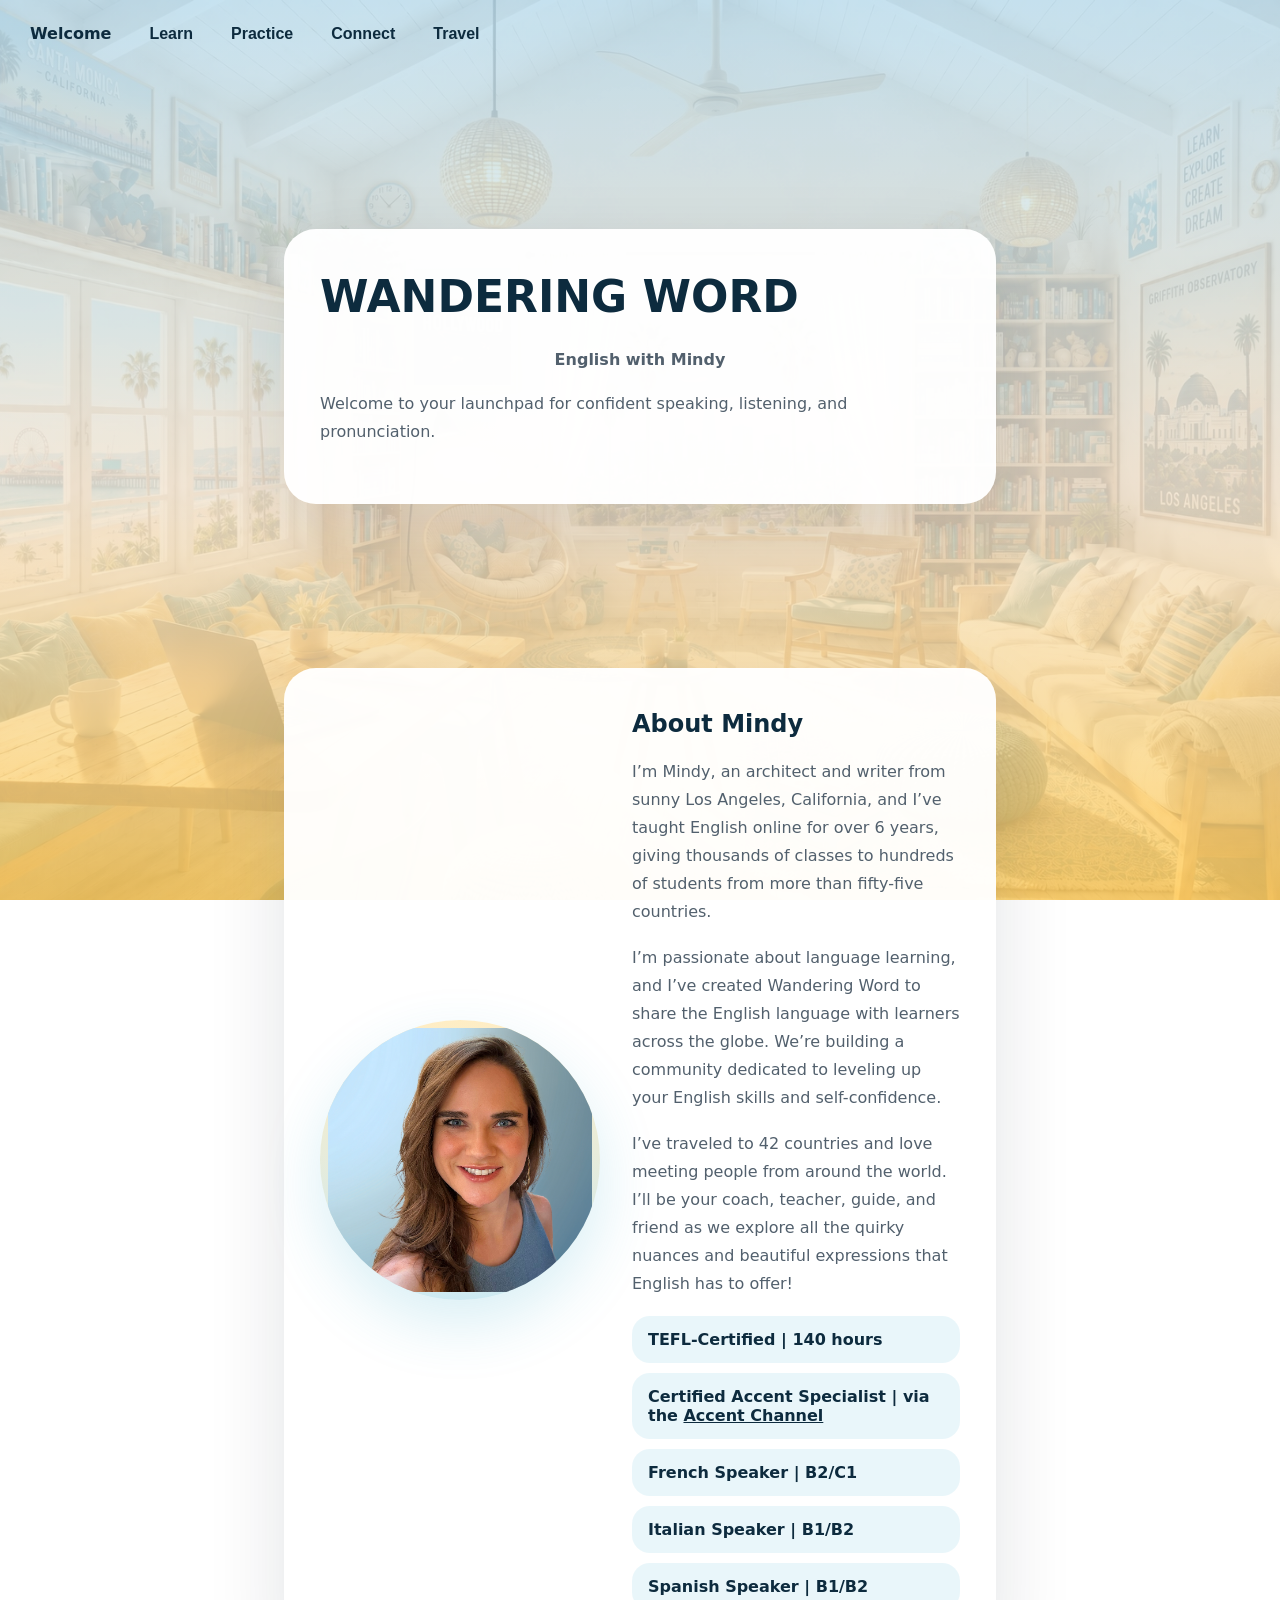
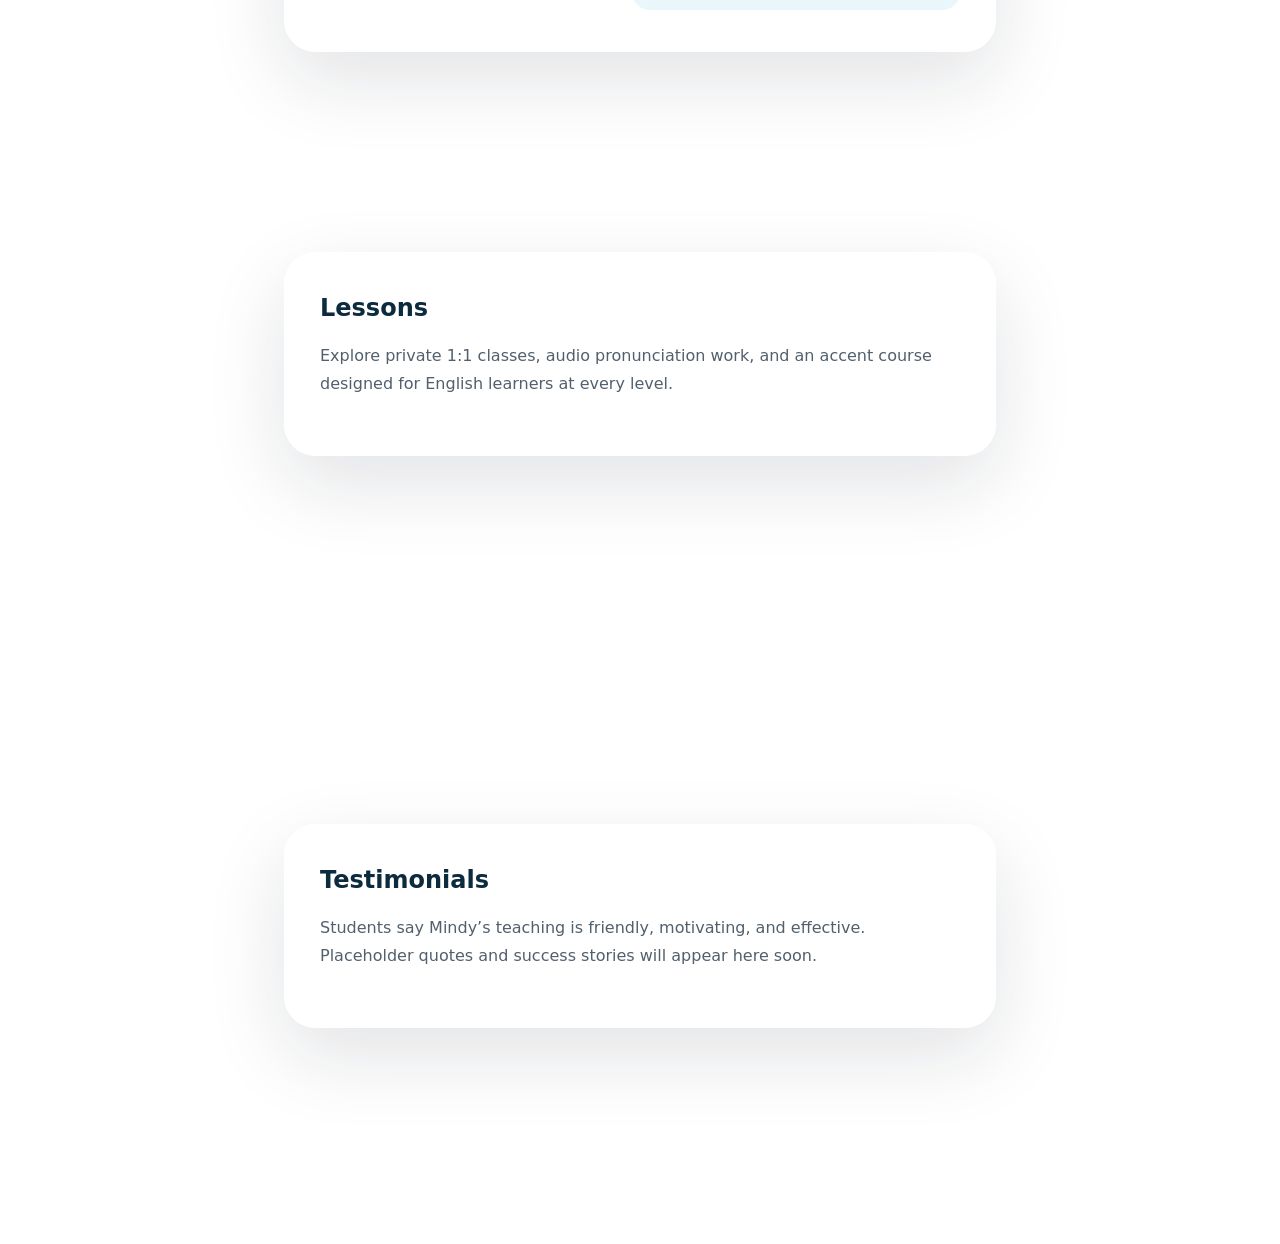
<file: index.html>
<!DOCTYPE html>
<html lang="en">
<head>
  <meta charset="UTF-8" />
  <meta name="viewport" content="width=device-width, initial-scale=1.0" />
  <title>WANDERING WORD | English with Mindy</title>
  <link rel="stylesheet" href="listening-lab/style.css" />
</head>
<body>
  <div class="page-nav" role="navigation" aria-label="Main navigation">
    <a class="page-nav-link" href="#welcome">Welcome</a>
    <div class="dropdown">
      <button class="page-nav-link dropdown-toggle" type="button">Learn</button>
      <div class="dropdown-menu">
        <a href="#lessons">1:1 Lessons</a>
        <a href="#lessons">Accent Course</a>
      </div>
    </div>
    <div class="dropdown">
      <button class="page-nav-link dropdown-toggle" type="button">Practice</button>
      <div class="dropdown-menu">
        <a href="listening-lab/index.html">Listening Lab</a>
        <a href="#practice">Grammar Lab</a>
      </div>
    </div>
    <div class="dropdown">
      <button class="page-nav-link dropdown-toggle" type="button">Connect</button>
      <div class="dropdown-menu">
        <a href="#connect">YouTube</a>
        <a href="#connect">Instagram</a>
      </div>
    </div>
    <div class="dropdown">
      <button class="page-nav-link dropdown-toggle" type="button">Travel</button>
      <div class="dropdown-menu">
        <a href="#travel">Language Immersion</a>
      </div>
    </div>
  </div>

  <main class="homepage-container">
    <section id="welcome" class="home-panel">
      <div class="panel-card">
        <h1>WANDERING WORD</h1>
        <p class="subtitle">English with Mindy</p>
        <p>Welcome to your launchpad for confident speaking, listening, and pronunciation.</p>
      </div>
    </section>

    <section id="about" class="home-panel">
      <div class="panel-card profile-card">
        <div class="profile-image-wrap">
          <img src="listening-lab/images/mindy-headshot.jpg" alt="Mindy smiling" class="profile-image" />
        </div>
        <div class="profile-copy">
          <h2>About Mindy</h2>
          <p>I’m Mindy, an architect and writer from sunny Los Angeles, California, and I’ve taught English online for over 6 years, giving thousands of classes to hundreds of students from more than fifty-five countries.</p>
          <p>I’m passionate about language learning, and I’ve created Wandering Word to share the English language with learners across the globe. We’re building a community dedicated to leveling up your English skills and self-confidence.</p>
          <p>I’ve traveled to 42 countries and love meeting people from around the world. I’ll be your coach, teacher, guide, and friend as we explore all the quirky nuances and beautiful expressions that English has to offer!</p>
          <ul class="profile-badges">
            <li>TEFL-Certified | 140 hours</li>
            <li>Certified Accent Specialist | via the <a href="https://www.theaccentchannel.com/theaccentchannelmethod" target="_blank" rel="noopener noreferrer">Accent Channel</a></li>
            <li>French Speaker | B2/C1</li>
            <li>Italian Speaker | B1/B2</li>
            <li>Spanish Speaker | B1/B2</li>
          </ul>
        </div>
      </div>
    </section>

    <section id="lessons" class="home-panel">
      <div class="panel-card">
        <h2>Lessons</h2>
        <p>Explore private 1:1 classes, audio pronunciation work, and an accent course designed for English learners at every level.</p>
      </div>
    </section>

    <section id="testimonials" class="home-panel">
      <div class="panel-card">
        <h2>Testimonials</h2>
        <p>Students say Mindy’s teaching is friendly, motivating, and effective. Placeholder quotes and success stories will appear here soon.</p>
      </div>
    </section>
  </main>

  <script>
    document.querySelectorAll('.dropdown-toggle').forEach((button) => {
      button.addEventListener('click', () => {
        const menu = button.nextElementSibling;
        menu.classList.toggle('open');
      });
    });
    window.addEventListener('click', (event) => {
      if (!event.target.closest('.dropdown')) {
        document.querySelectorAll('.dropdown-menu.open').forEach((menu) => menu.classList.remove('open'));
      }
    });
  </script>
</body>
</html>
</file>
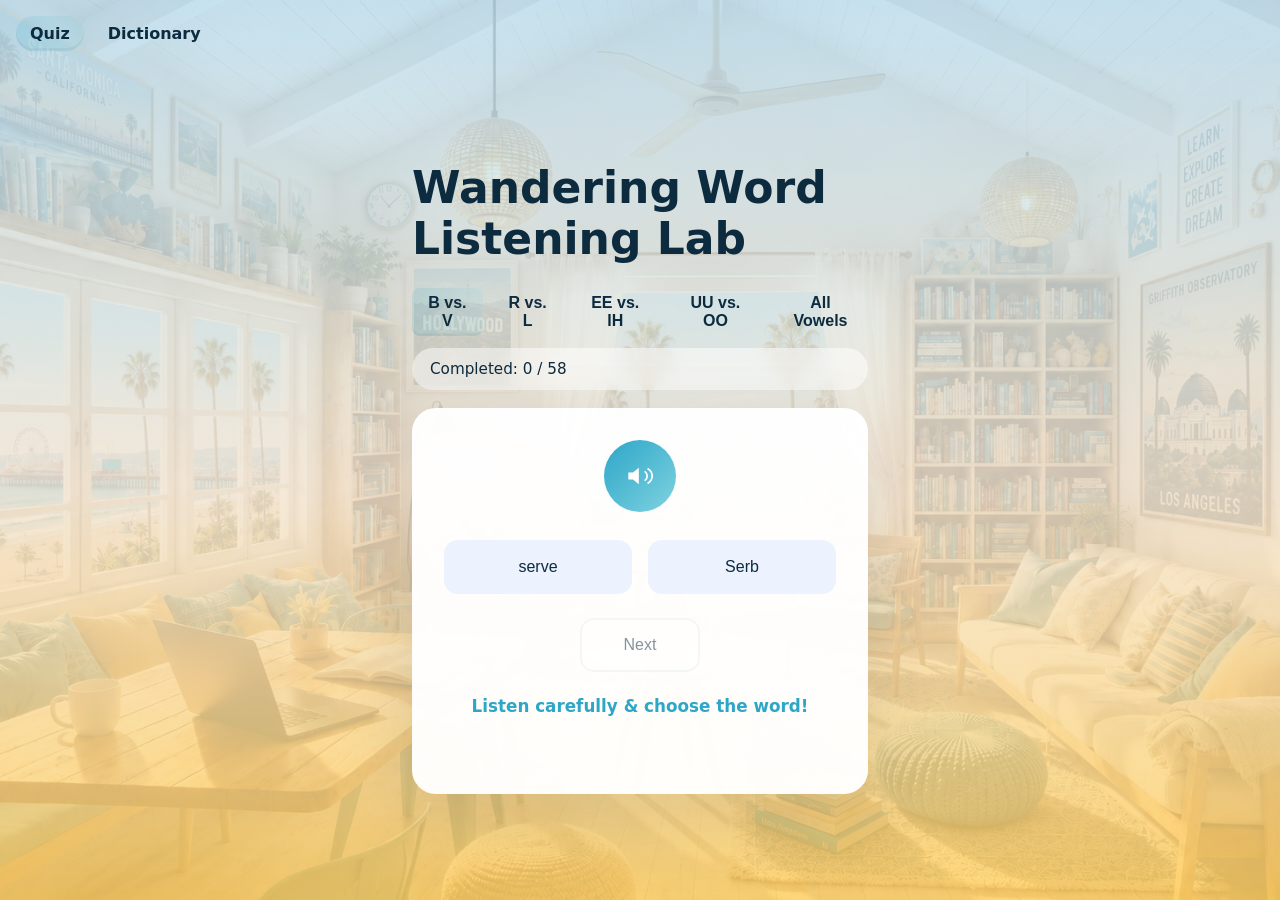
<file: listening-lab/index.html>
<!DOCTYPE html>
<html lang="en">
<head>
  <meta charset="UTF-8" />
  <meta name="viewport" content="width=device-width, initial-scale=1.0" />
  <title>Listening Lab</title>
  <link rel="stylesheet" href="style.css" />
</head>
<body>
  <main class="container">
    <div class="page-nav">
      <a class="quiz-button page-nav-button active" href="index.html">Quiz</a>
      <a class="quiz-button page-nav-button" href="dictionary.html">Dictionary</a>
    </div>
    <h1>Wandering Word Listening Lab</h1>
    <div class="quiz-buttons">
      <button class="quiz-button" data-quiz="B vs. V">B vs. V</button>
      <button class="quiz-button" data-quiz="R vs. L">R vs. L</button>
      <button class="quiz-button" data-quiz="EE vs. IH">EE vs. IH</button>
      <button class="quiz-button" data-quiz="UU vs. OO">UU vs. OO</button>
      <button class="quiz-button" data-quiz="All Vowels">All Vowels</button>
    </div>
    <div id="progress" class="progress-counter" aria-live="polite"><span id="progressText"></span></div>

    <div class="exercise-card">
      <button id="playButton" class="play-button" aria-label="Play audio">
        <svg width="28" height="28" viewBox="0 0 24 24" fill="none" xmlns="http://www.w3.org/2000/svg" aria-hidden="true">
          <path d="M11 5L6 9H2v6h4l5 4V5z" fill="white" />
          <path d="M16.5 8.5a4.5 4.5 0 010 7" stroke="white" stroke-width="1.5" stroke-linecap="round" stroke-linejoin="round" />
          <path d="M19 6a7 7 0 010 12" stroke="white" stroke-width="1.5" stroke-linecap="round" stroke-linejoin="round" />
        </svg>
      </button>

      <audio id="audioPlayer" preload="auto"></audio>

      <div id="answerGroup" class="answer-group"></div>

      <div class="controls">
        <button id="nextButton" class="control-button" disabled>Next</button>
      </div>

      <p id="feedback" class="feedback"></p>
      <div id="feedbackWord" class="feedback-word" aria-live="polite"></div>
    </div>
    
  </main>

  <script src="script.js"></script>
</body>
</html>
</file>
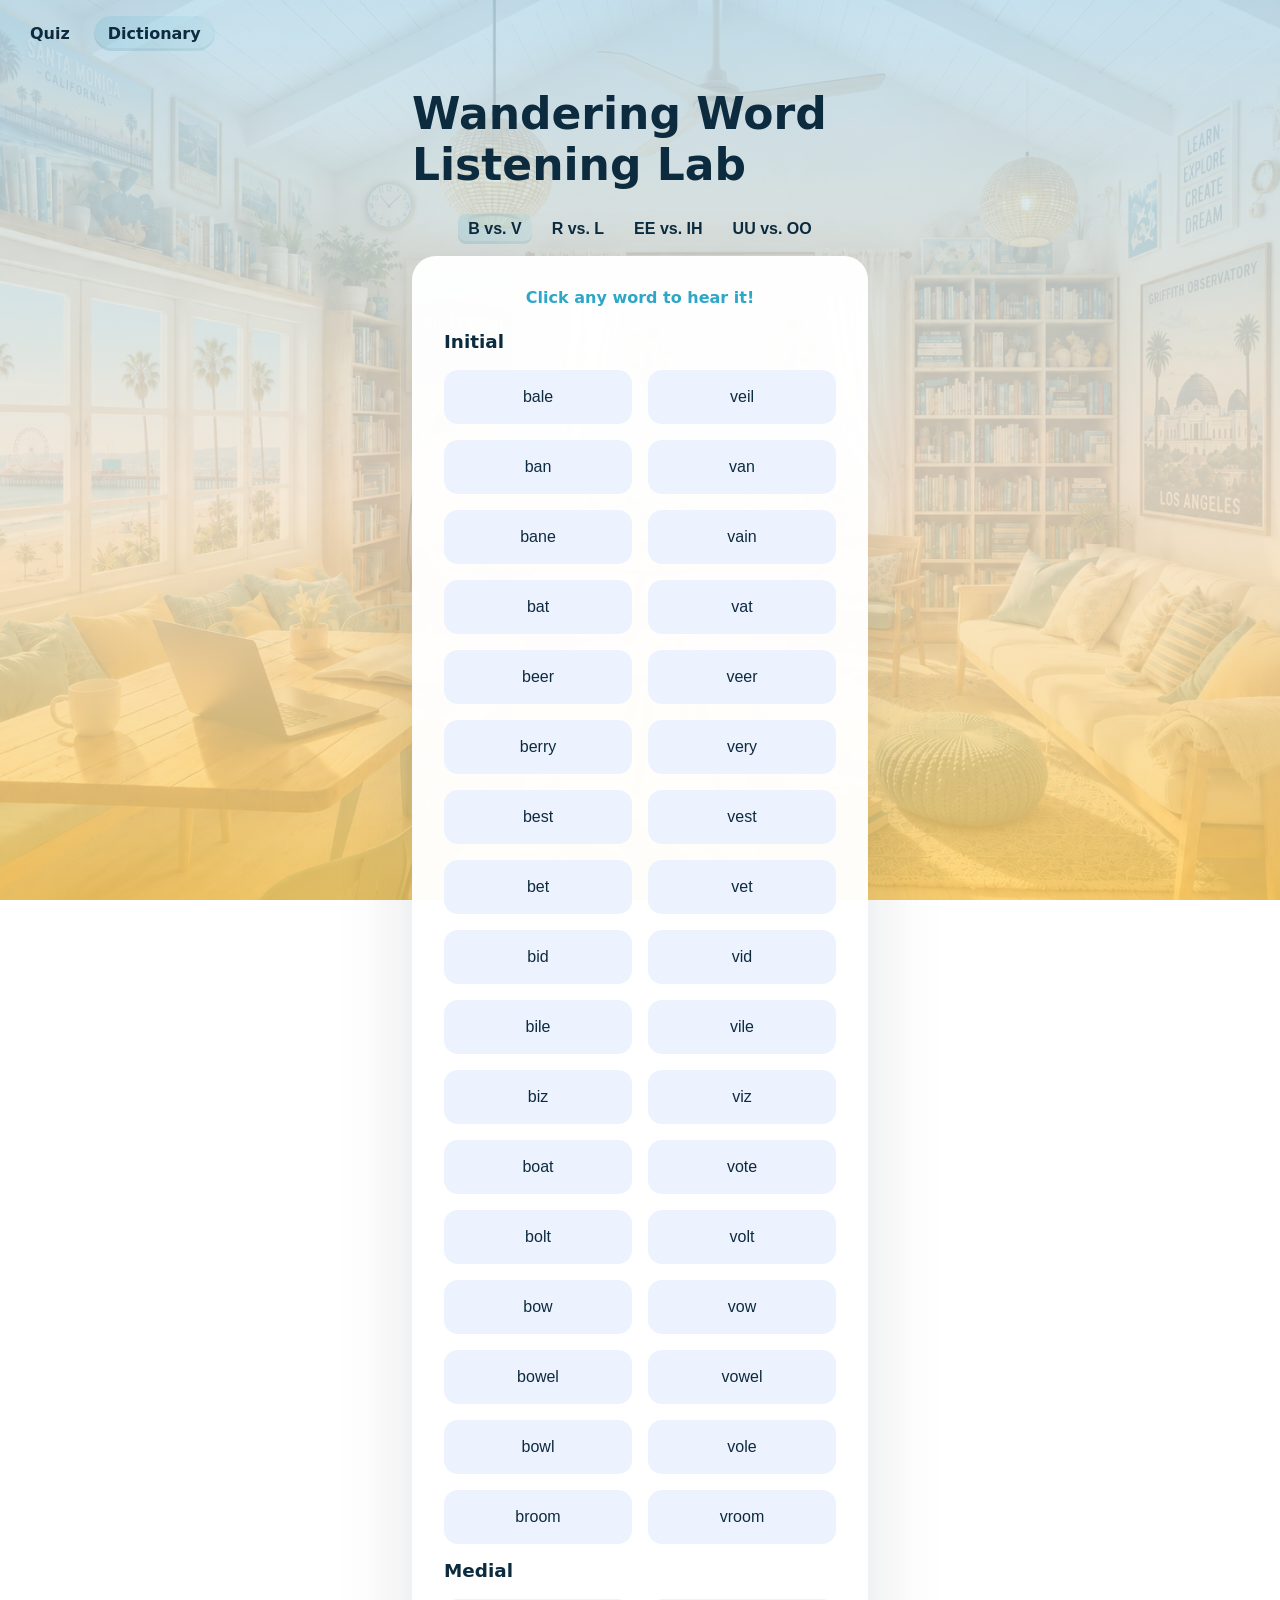
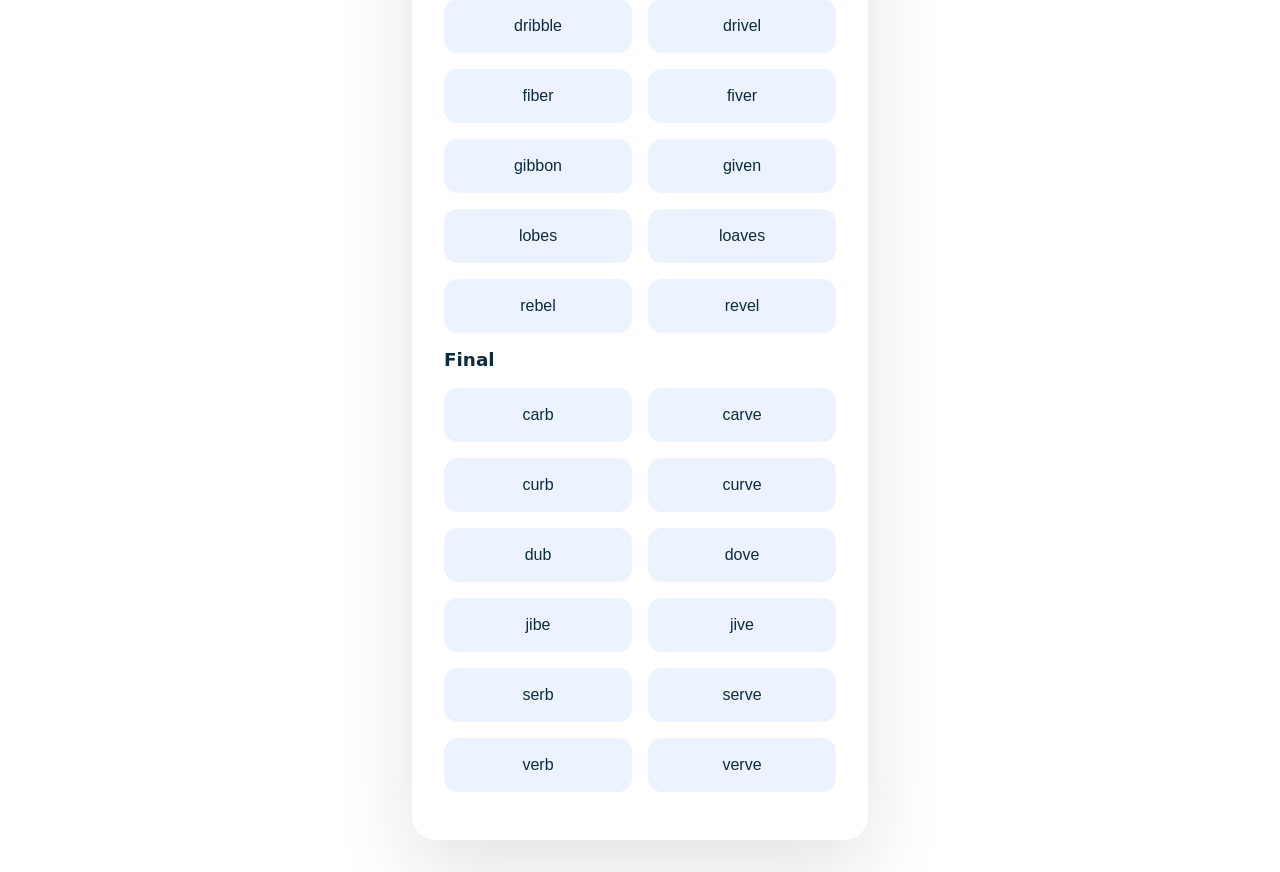
<file: listening-lab/dictionary.html>
<!DOCTYPE html>
<html lang="en">
<head>
  <meta charset="UTF-8" />
  <meta name="viewport" content="width=device-width, initial-scale=1.0" />
  <title>Listening Lab Dictionary</title>
  <link rel="stylesheet" href="style.css" />
</head>
<body>
  <main class="container">
    <div class="page-nav">
      <a class="quiz-button page-nav-button" href="index.html">Quiz</a>
      <a class="quiz-button page-nav-button active" href="dictionary.html">Dictionary</a>
    </div>
    <h1>Wandering Word Listening Lab</h1>
    <div class="quiz-buttons">
      <button class="quiz-button active" data-quiz="B vs. V">B vs. V</button>
      <button class="quiz-button" data-quiz="R vs. L">R vs. L</button>
      <button class="quiz-button" data-quiz="EE vs. IH">EE vs. IH</button>
      <button class="quiz-button" data-quiz="UU vs. OO">UU vs. OO</button>
    </div>
    <div class="exercise-card">
      <p class="dictionary-hint">Click any word to hear it!</p>
      <div id="dictionaryRoot"></div>
    </div>
  </main>

  <script src="dictionary.js"></script>
</body>
</html>
</file>
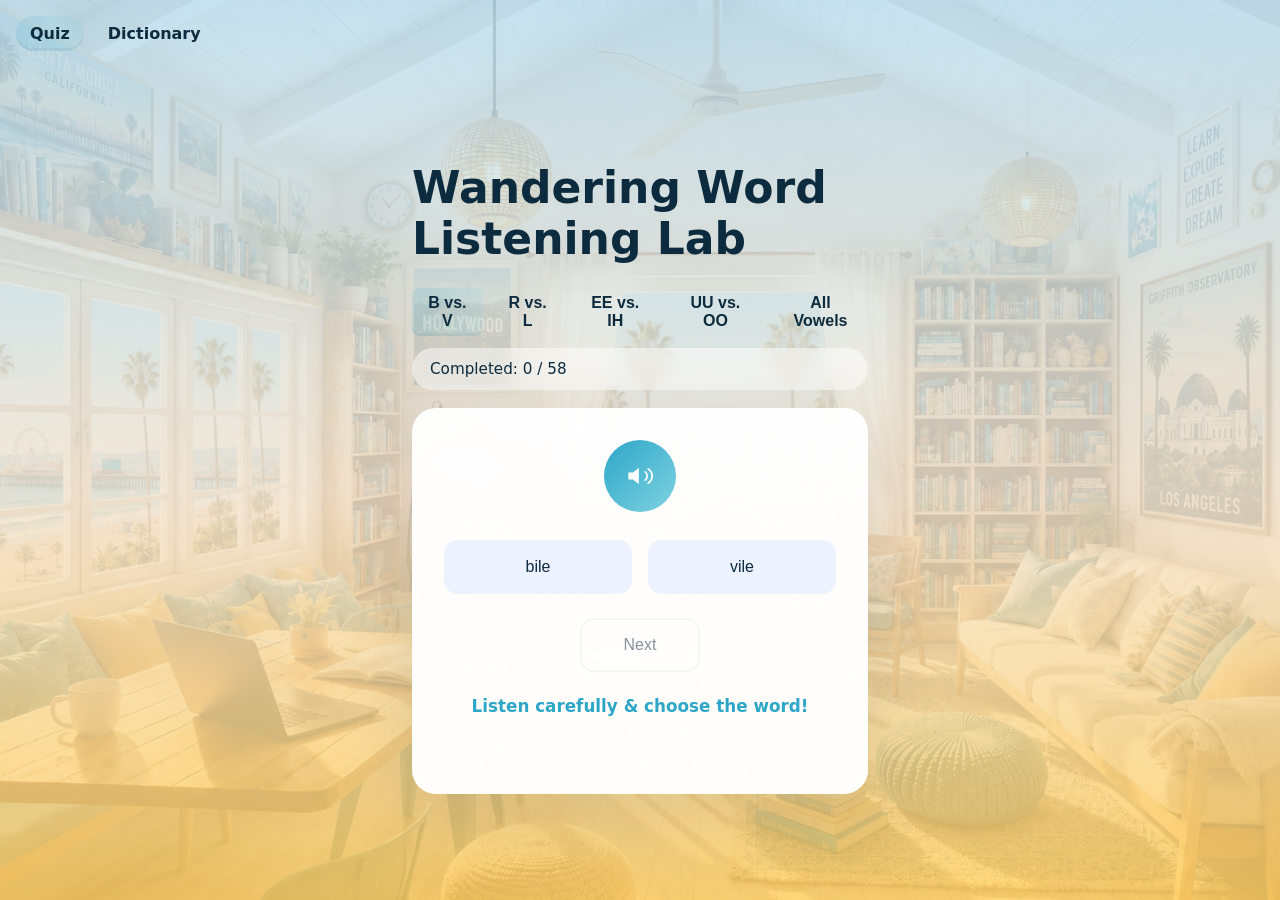
<file: listening-lab/quiz.html>
<!DOCTYPE html>
<html lang="en">
<head>
  <meta charset="UTF-8" />
  <meta name="viewport" content="width=device-width, initial-scale=1.0" />
  <title>Listening Lab</title>
  <link rel="stylesheet" href="style.css" />
</head>
<body>
  <main class="container">
    <div class="page-nav">
      <a class="quiz-button page-nav-button active" href="quiz.html">Quiz</a>
      <a class="quiz-button page-nav-button" href="dictionary.html">Dictionary</a>
    </div>
    <h1>Wandering Word Listening Lab</h1>
    <div class="quiz-buttons">
      <button class="quiz-button" data-quiz="B vs. V">B vs. V</button>
      <button class="quiz-button" data-quiz="R vs. L">R vs. L</button>
      <button class="quiz-button" data-quiz="EE vs. IH">EE vs. IH</button>
      <button class="quiz-button" data-quiz="UU vs. OO">UU vs. OO</button>
      <button class="quiz-button" data-quiz="All Vowels">All Vowels</button>
    </div>
    <div id="progress" class="progress-counter" aria-live="polite"><span id="progressText"></span></div>

    <div class="exercise-card">
      <button id="playButton" class="play-button" aria-label="Play audio">
        <svg width="28" height="28" viewBox="0 0 24 24" fill="none" xmlns="http://www.w3.org/2000/svg" aria-hidden="true">
          <path d="M11 5L6 9H2v6h4l5 4V5z" fill="white" />
          <path d="M16.5 8.5a4.5 4.5 0 010 7" stroke="white" stroke-width="1.5" stroke-linecap="round" stroke-linejoin="round" />
          <path d="M19 6a7 7 0 010 12" stroke="white" stroke-width="1.5" stroke-linecap="round" stroke-linejoin="round" />
        </svg>
      </button>

      <audio id="audioPlayer" preload="auto"></audio>

      <div id="answerGroup" class="answer-group"></div>

      <div class="controls">
        <button id="nextButton" class="control-button" disabled>Next</button>
      </div>

      <p id="feedback" class="feedback"></p>
      <div id="feedbackWord" class="feedback-word" aria-live="polite"></div>
    </div>
    
  </main>

  <script src="script.js"></script>
</body>
</html>
</file>
<file: listening-lab/style.css>
:root {
  --background: #f4E6D3; /* Sand */
  --surface: rgba(255, 255, 255, 0.96);
  --primary: #2DA6C8; /* Ocean Blue */
  --primary-strong: #0D2B3E; /* Deep Navy */
  --accent: #FFD166; /* Sunshine */
  --secondary: #7FD3E0; /* Seafoam */
  --highlight: #BFE3F6; /* Sky Blue */
  --coral: #ffB88C; /* Coral */
  --success: #1f7a29;
  --error: #bf2600;
  --text: #0D2B3E;
  --muted: #52606d;
}

* {
  box-sizing: border-box;
}

body {
  margin: 0;
  font-family: Inter, system-ui, -apple-system, BlinkMacSystemFont, "Segoe UI", sans-serif;
  background: linear-gradient(180deg, #BFE3F6 0%, #f4E6D3 55%, #FFD166 100%);
  background-attachment: fixed;
  color: var(--text);
  min-height: 100vh;
  display: grid;
  place-items: center;
}

.container {
  width: min(520px, calc(100% - 32px));
  padding: 88px 32px 32px;
}

.exercise-card {
  background: var(--surface);
  border-radius: 24px;
  padding: 32px;
  box-shadow: 0 28px 80px rgba(15, 23, 42, 0.12);
  position: relative;
  z-index: 1;
  text-align: center;
}

/* Full-bleed background image */
body::before {
  content: '';
  position: fixed;
  inset: 0;
  background-image: url('images/background.jpg');
  background-size: cover;
  background-position: center;
  background-repeat: no-repeat;
  opacity: 0.16;
  z-index: -1;
}
/* logo removed - placeholder styles omitted */

.progress-counter {
  margin: 8px 0 18px;
  color: var(--text);
  font-size: 0.95rem;
  position: relative;
  padding: 12px 18px;
  border-radius: 999px;
  overflow: hidden;
  background: rgba(255, 255, 255, 0.5);
  backdrop-filter: blur(8px);
}

.progress-counter::after {
  content: '';
  position: absolute;
  inset: 0;
  width: var(--progress, 0%);
  background: linear-gradient(90deg, rgba(45,166,200,0.18), rgba(45,166,200,0.42));
  transition: width 0.35s ease;
  z-index: 0;
}

.progress-counter span {
  position: relative;
  z-index: 1;
}

h1 {
  margin: 0 0 24px;
  font-size: clamp(2rem, 4vw, 2.75rem);
}

.subtitle {
  margin: 0 0 8px;
  font-size: 1rem;
  color: var(--primary-strong);
  font-weight: 700;
  text-align: center;
}

.page-nav {
  display: flex;
  justify-content: flex-start;
  align-items: center;
  gap: 10px;
  flex-wrap: wrap;
  position: fixed;
  top: 16px;
  left: 16px;
  z-index: 20;
}

.page-nav button,
.page-nav a {
  appearance: none;
  -webkit-appearance: none;
  text-decoration: none;
  border: none;
  background: transparent;
  color: var(--primary-strong);
  font-weight: 700;
  font-size: 1rem;
  padding: 8px 14px;
  border-radius: 999px;
  cursor: pointer;
}

.page-nav button:hover,
.page-nav button:focus,
.page-nav a:hover,
.page-nav a:focus {
  background: rgba(45,166,200,0.08);
  outline: none;
}

.page-nav button.active,
.page-nav a.active {
  background: linear-gradient(90deg, rgba(45,166,200,0.14), rgba(127,211,224,0.14));
  color: var(--primary-strong);
  box-shadow: inset 0 -3px 0 rgba(13,43,62,0.05);
}

.quiz-buttons {
  display: flex;
  gap: 10px;
  justify-content: center;
  margin-bottom: 12px;
}

.quiz-button {
  appearance: none;
  -webkit-appearance: none;
  border: none;
  background: transparent;
  color: var(--primary-strong);
  font-weight: 700;
  font-size: 1rem;
  padding: 6px 10px;
  border-radius: 8px;
  cursor: pointer;
}

.quiz-button:hover,
.quiz-button:focus {
  background: rgba(45,166,200,0.06);
  outline: none;
}

.quiz-button.active {
  background: linear-gradient(90deg, rgba(45,166,200,0.14), rgba(127,211,224,0.14));
  color: var(--primary-strong);
  box-shadow: inset 0 -3px 0 rgba(13,43,62,0.05);
}

.play-button {
  width: 72px;
  height: 72px;
  margin: 0 auto 28px;
  padding: 0;
  border: none;
  border-radius: 999px;
  background: linear-gradient(135deg, var(--primary), var(--secondary));
  color: white;
  display: grid;
  place-items: center;
  cursor: pointer;
  transition: transform 0.16s ease, box-shadow 0.16s ease, opacity 0.16s ease;
}
.play-button:hover,
.play-button:focus-visible {
  transform: translateY(-2px);
  box-shadow: 0 18px 36px rgba(45, 166, 200, 0.32);
}

/* Unified hover/tap for all interactive buttons */
.play-button,
.answer-button,
.control-button {
  transition: transform 0.14s ease, box-shadow 0.14s ease, opacity 0.12s ease;
}

.play-button:active,
.answer-button:active,
.control-button:active {
  transform: translateY(0) scale(0.98);
}

.answer-group {
  display: grid;
  grid-template-columns: 1fr 1fr;
  gap: 16px;
  margin-bottom: 24px;
}

.all-vowels .answer-group {
  grid-template-columns: repeat(2, minmax(180px, 1fr));
  gap: 14px;
}

.all-vowels .answer-group .answer-button:last-child {
  grid-column: 1 / -1;
  justify-self: center;
  width: calc(50% - 7px);
  min-width: 180px;
}

.answer-button,
.control-button {
  padding: 16px 20px;
  border: 2px solid transparent;
  border-radius: 14px;
  background: #edf2ff;
  color: var(--text);
  font-size: 1rem;
  cursor: pointer;
  transition: border-color 0.2s ease, background-color 0.2s ease, transform 0.2s ease;
}

.answer-button:hover,
.control-button:hover,
.answer-button:focus-visible,
.control-button:focus-visible {
  transform: translateY(-1px);
  border-color: rgba(45, 166, 200, 0.35);
  outline: none;
}

.answer-button.selected {
  background: var(--secondary);
  border-color: var(--primary);
}

.controls {
  display: flex;
  justify-content: center;
  gap: 16px;
  flex-wrap: wrap;
}

.control-button {
  min-width: 120px;
  background: rgba(255, 255, 255, 0.88);
  border-color: rgba(13, 43, 62, 0.08);
}

.feedback {
  margin-top: 24px;
  min-height: 1.3em;
  font-weight: 700;
  font-size: 1.05rem;
  color: var(--muted);
}

.feedback-word {
  margin-top: 8px;
  min-height: 1.4em;
  font-weight: 700;
  font-size: 1.25rem;
  letter-spacing: 0.08em;
  text-transform: uppercase;
  color: var(--primary-strong);
}

.homepage-container {
  width: min(760px, calc(100% - 32px));
  padding: 96px 24px 48px;
  display: grid;
  gap: 32px;
}

.home-panel {
  min-height: 60vh;
  display: grid;
  place-items: center;
}

.panel-card {
  width: 100%;
  max-width: 760px;
  background: var(--surface);
  border-radius: 32px;
  padding: 42px 36px;
  box-shadow: 0 28px 80px rgba(15, 23, 42, 0.12);
}

.profile-card {
  display: grid;
  grid-template-columns: minmax(240px, 280px) 1fr;
  gap: 32px;
  align-items: center;
}

.profile-image-wrap {
  width: 100%;
  max-width: 280px;
  aspect-ratio: 1 / 1;
  border-radius: 999px;
  overflow: hidden;
  padding: 8px;
  background: linear-gradient(180deg, rgba(255, 209, 102, 0.38), rgba(45, 166, 200, 0.24));
  box-shadow: 0 24px 60px rgba(45, 166, 200, 0.18);
}

.profile-image {
  width: 100%;
  height: 100%;
  object-fit: cover;
  display: block;
}

.profile-copy p {
  margin: 0 0 18px;
  line-height: 1.8;
}

.profile-badges {
  list-style: none;
  margin: 0;
  padding: 0;
  display: grid;
  gap: 10px;
}

.profile-badges li {
  padding: 14px 16px;
  border-radius: 18px;
  background: rgba(45, 166, 200, 0.1);
  color: var(--primary-strong);
  font-weight: 700;
}

.profile-badges a {
  color: var(--primary-strong);
  text-decoration: underline;
}

.home-panel h2,
.home-panel h1 {
  margin-top: 0;
}

@media (max-width: 720px) {
  .profile-card {
    grid-template-columns: 1fr;
    text-align: center;
  }

  .profile-copy p {
    margin-left: auto;
    margin-right: auto;
  }

  .profile-badges {
    justify-content: center;
  }
}

.panel-card p {
  line-height: 1.75;
  color: var(--muted);
}

.dropdown {
  position: relative;
}

.dropdown-toggle {
  display: inline-flex;
  align-items: center;
  justify-content: center;
}

.dropdown-menu {
  position: absolute;
  top: calc(100% + 8px);
  left: 0;
  min-width: 180px;
  padding: 10px 0;
  border-radius: 18px;
  background: rgba(255,255,255,0.98);
  box-shadow: 0 18px 36px rgba(15, 23, 42, 0.14);
  opacity: 0;
  pointer-events: none;
  transform: translateY(-6px);
  transition: opacity 180ms ease, transform 180ms ease;
  z-index: 25;
}

.dropdown-menu.open {
  opacity: 1;
  pointer-events: auto;
  transform: translateY(0);
}

.dropdown-menu a {
  display: block;
  padding: 10px 16px;
  color: var(--primary-strong);
  text-decoration: none;
  font-weight: 700;
}

.dropdown-menu a:hover,
.dropdown-menu a:focus {
  background: rgba(45,166,200,0.08);
}

@media (max-width: 720px) {
  .page-nav {
    left: 12px;
    right: 12px;
  }

  .homepage-container {
    padding-top: 120px;
  }
}


.feedback.correct {
  color: var(--primary);
}

.feedback.wrong {
  color: var(--error);
}

/* Flash animations for immediate feedback */
.flash-correct {
  animation: flashCorrect 700ms ease forwards;
}

.flash-wrong {
  animation: flashWrong 700ms ease forwards;
}

@keyframes flashCorrect {
  0% { background-color: #d9e8ff; }
  30% { background-color: #cff7d6; }
  100% { background-color: #cff7d6; }
}

@keyframes flashWrong {
  0% { background-color: #d9e8ff; }
  30% { background-color: #ffd6d6; }
  100% { background-color: #ffd6d6; }
}

/* Disabled control button */
.control-button[disabled] {
  opacity: 0.5;
  cursor: not-allowed;
}

/* Disable answer buttons when not interactive */
.answer-button:disabled {
  opacity: 0.6;
  cursor: not-allowed;
}

.dictionary-section {
  margin-top: 24px;
}

.deck-title {
  margin: 0 0 18px;
  font-size: 1.15rem;
  color: var(--primary-strong);
  text-align: left;
}

.dictionary-pair {
  display: grid;
  grid-template-columns: repeat(2, minmax(0, 1fr));
  gap: 14px;
  margin-bottom: 16px;
}

.dictionary-button {
  width: 100%;
  padding: 18px 20px;
  border-radius: 18px;
  border: 2px solid transparent;
  background: #edf2ff;
  color: var(--text);
  font-size: 1rem;
  cursor: pointer;
  transition: transform 0.2s ease, border-color 0.2s ease, background-color 0.2s ease;
}

.dictionary-button:hover,
.dictionary-button:focus-visible {
  transform: translateY(-1px);
  border-color: rgba(45,166,200,0.35);
  outline: none;
}

.dictionary-button:active {
  transform: scale(0.98);
}

.dictionary-hint {
  margin: 0 0 12px;
  color: #2da6c8;
  font-size: 1rem;
  font-weight: 700;
  text-align: center;
}

/* Persistent correct/wrong states after flash */
.answer-button.correct {
  background-color: #cff7d6;
  border-color: var(--success);
}

.answer-button.wrong {
  background-color: #ffd6d6;
  border-color: var(--error);
}
</file>
